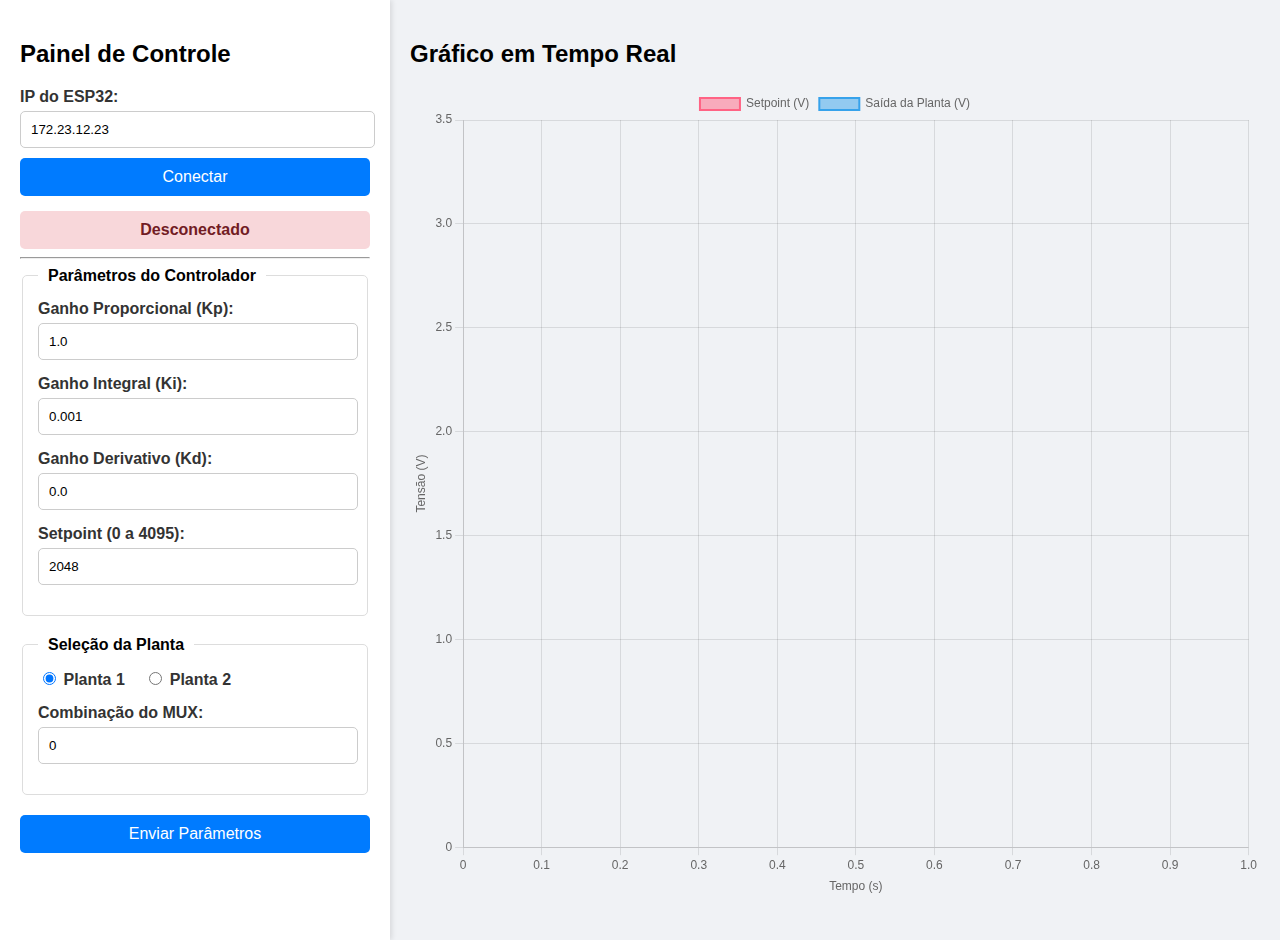
<file: data/index.html>
<!DOCTYPE html>
<html lang="pt-br">
<head>
    <meta charset="UTF-8">
    <meta name="viewport" content="width=device-width, initial-scale=1.0">
    <title>Painel de Controle PID - ESP32</title>
    
    <link rel="stylesheet" href="style.css">
    
   <!-- <script src="https://cdn.jsdelivr.net/npm/chart.js"></script> -->  
</head>
<body>
    <div class="sidebar">
        <h2>Painel de Controle</h2>
        <div class="form-group">
            <label for="esp32_ip">IP do ESP32:</label>
            <input type="text" id="esp32_ip" value="172.23.12.23">
            <button onclick="connectWebSocket()" style="margin-top:10px;">Conectar</button>
        </div>
        <div id="status" class="disconnected">Desconectado</div>

        <hr>

        <fieldset>
            <legend>Parâmetros do Controlador</legend>
            <div class="form-group">
                <label for="kp">Ganho Proporcional (Kp):</label>
                <input type="number" id="kp" step="0.01" value="1.0">
            </div>
            <div class="form-group">
                <label for="ki">Ganho Integral (Ki):</label>
                <input type="number" id="ki" step="0.001" value="0.001">
            </div>
            <div class="form-group">
                <label for="kd">Ganho Derivativo (Kd):</label>
                <input type="number" id="kd" step="0.01" value="0.0">
            </div>
             <div class="form-group">
                <label for="setpoint">Setpoint (0 a 4095):</label>
                <input type="number" id="setpoint" step="1" value="2048">
            </div>
        </fieldset>

        <fieldset>
            <legend>Seleção da Planta</legend>
            <div class="form-group">
                <input type="radio" id="planta1" name="planta" value="1" checked>
                <label for="planta1" style="display:inline;">Planta 1</label>
                <input type="radio" id="planta2" name="planta" value="2" style="margin-left: 20px;">
                <label for="planta2" style="display:inline;">Planta 2</label>
            </div>
            <div class="form-group">
                <label for="combinacao">Combinação do MUX:</label>
                <input type="number" id="combinacao" step="1" min="0" max="3" value="0">
            </div>
        </fieldset>
        
        <button onclick="sendData()">Enviar Parâmetros</button>
    </div>

    <div class="main-content">
        <h2>Gráfico em Tempo Real</h2>
        <div class="chart-container">
            <canvas id="pidChart"></canvas>
        </div>
    </div>

    <script src="script.js"></script>
    <script src="chart.js"></script>

</body>
</html>
</file>
<file: data/style.css>
body { 
    font-family: -apple-system, BlinkMacSystemFont, "Segoe UI", Roboto, Helvetica, Arial, sans-serif; 
    margin: 0; 
    background-color: #f0f2f5; 
    display: flex; 
    flex-wrap: wrap; 
}

.sidebar { 
    width: 350px; 
    padding: 20px; 
    background-color: #fff; 
    height: 100vh; 
    overflow-y: auto; 
    box-shadow: 2px 0 5px rgba(0,0,0,0.1); 
}

.main-content { 
    flex-grow: 1; 
    padding: 20px; 
}

.form-group { 
    margin-bottom: 15px; 
}

label { 
    display: block; 
    margin-bottom: 5px; 
    font-weight: 600; 
    color: #333; 
}

input[type="number"], input[type="text"] { 
    width: 95%; 
    padding: 10px; 
    border-radius: 5px; 
    border: 1px solid #ccc; 
}

button { 
    background-color: #007BFF; 
    color: white; 
    padding: 10px 15px; 
    border: none; 
    border-radius: 5px; 
    cursor: pointer; 
    font-size: 16px; 
    width: 100%; 
}

button:hover { 
    background-color: #0056b3; 
}

#status { 
    margin-top: 15px; 
    padding: 10px; 
    border-radius: 5px; 
    text-align: center; 
    font-weight: bold; 
}

.connected { 
    background-color: #d4edda; 
    color: #155724; 
}

.disconnected { 
    background-color: #f8d7da; 
    color: #721c24; 
}

fieldset { 
    border: 1px solid #ddd; 
    border-radius: 5px; 
    padding: 15px; 
    margin-bottom: 20px; 
}

legend { 
    font-weight: bold; 
    padding: 0 10px; 
}

.chart-container { 
    position: relative; 
    height: 90vh; 
    width: 100%; 
}
</file>
